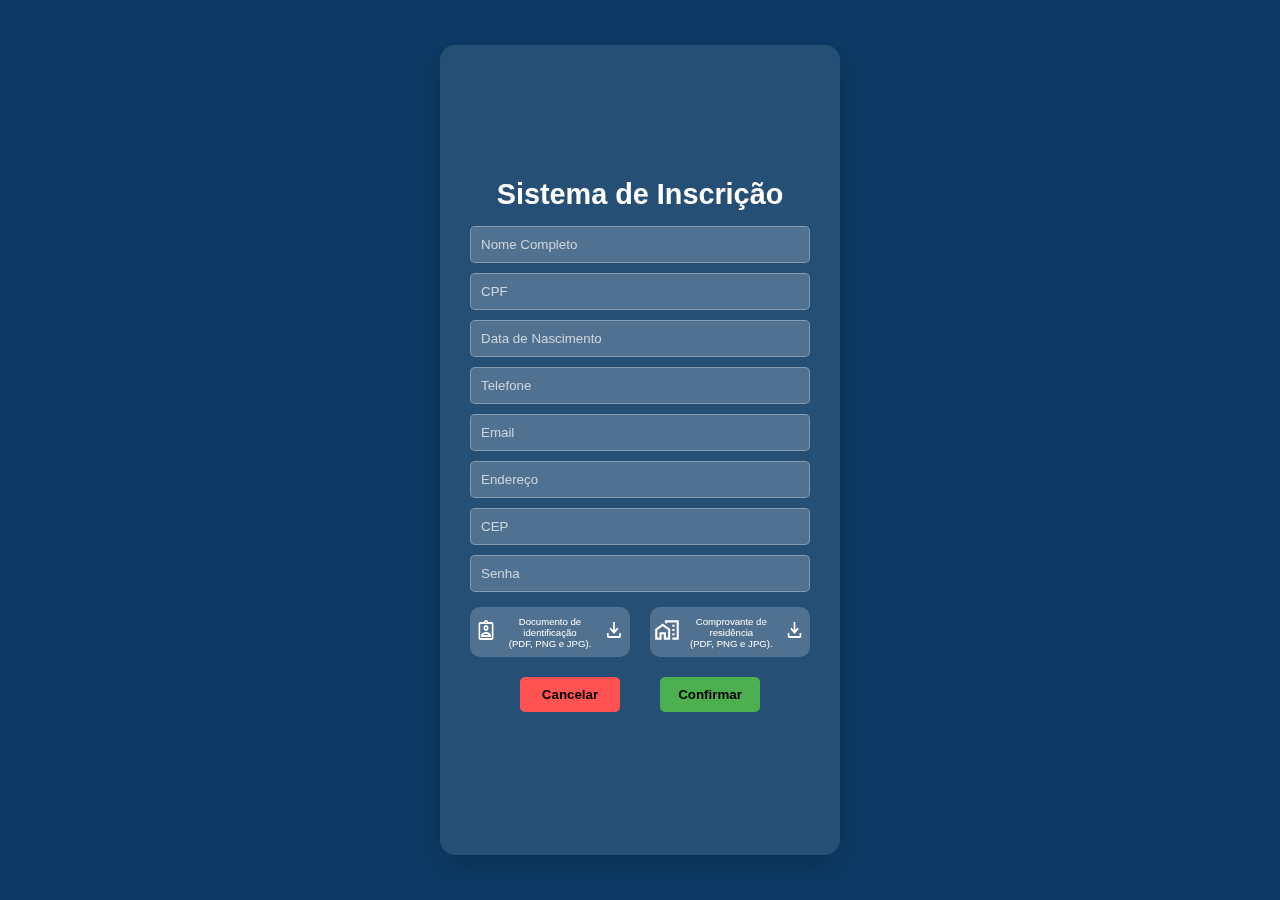
<file: index.html>
<!DOCTYPE html>
<html lang="pt-br">
<head>
    <meta charset="UTF-8"/>
    <meta http-equiv="X-UA-Compatible" content="IE=edge"/>
    <meta name="viewport" content="width=device-width, initial-scale=1.0"/>
    <link rel="stylesheet" href="style.css"/>
    <link href="login.html" />
    <title>Sistema de Inscrição</title>
</head>

<body>
    <main>
        <form class="card" action="index.html">
            <div class="dados">
                <h1>Sistema de Inscrição</h1>
                <div class="inserir"> 
                    <input type="text" placeholder="Nome Completo" name="name" required/>
                    <input type="text" placeholder="CPF" name="cpf" pattern="[0-9]{11}" maxlength="11" required/>
                    <input type="text" placeholder="Data de Nascimento" name="data" maxlength="10" required/>
                    <input type="tel" placeholder="Telefone" name="telefone" minlength="9"
                    maxlength="13" required/>
                    <input type="email" placeholder="Email" name="email" required/>
                    <input type="text" placeholder="Endereço" name="endereco" required/>
                    <input type="text" placeholder="CEP" name="cep" required/>
                    <input type="password" placeholder="Senha" name="senha" minlength="8" required/>
                </div> 
                <div class="anexar">
                    <div class="identidade-doc">
                        <label for='envio-arquivo'>
                            <img src="imagens/doc.svg" alt="identidade">
                            Documento de identificação<br>(PDF, PNG e JPG).
                            <img src="imagens/file.svg" alt="enviar arquivo">
                        </label>
                        <input id='envio-arquivo' type='file' placeholder="identidade" name="identidade" accept=".pdf, .png, .jpg" required/>
                    </div>
                    <div class="comprovante-res">   
                        <label for='envio-arquivo'>
                            <img src="imagens/res.svg" alt="comprovante de residencia"> 
                            Comprovante de residência<br>(PDF, PNG e JPG).
                            <img src="imagens/file.svg" alt="enviar arquivo">
                        </label>
                        <input id='envio-arquivo' type='file' placeholder="Comprovante" name="comprovante" accept=".pdf, .png, .jpg" required/>
                    </div>
                    <br>
                    <br>
                </div>
                <div class="botoes">
                    <a href="login.html"><button class="botao-red" type="button">Cancelar</button></a>
                    <button class="botao-green" type="submit">Confirmar</button>
                </div>  
            </div>
        </form>
    </main>
</body>
</html>
</file>
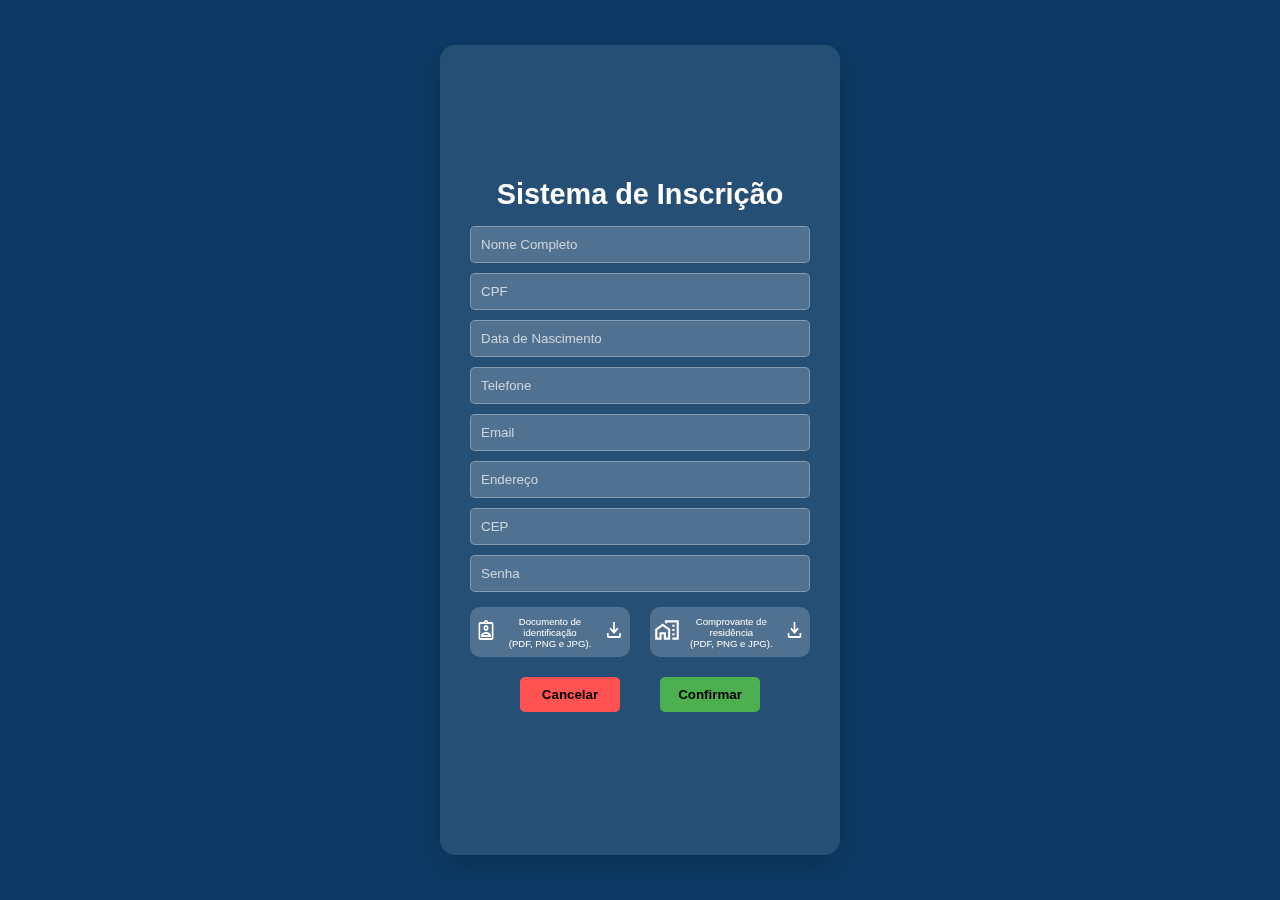
<file: cadastro.html>
<!DOCTYPE html>
<html lang="pt-br">
<head>
    <meta charset="UTF-8"/>
    <meta http-equiv="X-UA-Compatible" content="IE=edge"/>
    <meta name="viewport" content="width=device-width, initial-scale=1.0"/>
    <link rel="stylesheet" href="style.css"/>
    <link href="login.html" />
    <title>Sistema de Inscrição</title>
</head>

<body>
    <main>
        <form class="card" action="cadastro.html">
            <div class="dados">
                <h1>Sistema de Inscrição</h1>
                <div class="inserir"> 
                    <input type="text" placeholder="Nome Completo" name="name" required/>
                    <input type="text" placeholder="CPF" name="cpf" pattern="[0-9]{11}" maxlength="11" required/>
                    <input type="text" placeholder="Data de Nascimento" name="data" maxlength="10" required/>
                    <input type="tel" placeholder="Telefone" name="telefone" minlength="9"
                    maxlength="13" required/>
                    <input type="email" placeholder="Email" name="email" required/>
                    <input type="text" placeholder="Endereço" name="endereco" required/>
                    <input type="text" placeholder="CEP" name="cep" required/>
                    <input type="password" placeholder="Senha" name="senha" minlength="8" required/>
                </div> 
                <div class="anexar">
                    <div class="identidade-doc">
                        <label for='envio-arquivo'>
                            <img src="imagens/doc.svg" alt="identidade">
                            Documento de identificação<br>(PDF, PNG e JPG).
                            <img src="imagens/file.svg" alt="enviar arquivo">
                        </label>
                        <input id='envio-arquivo' type='file' placeholder="identidade" name="identidade" accept=".pdf, .png, .jpg" required/>
                    </div>
                    <div class="comprovante-res">   
                        <label for='envio-arquivo'>
                            <img src="imagens/res.svg" alt="comprovante de residencia"> 
                            Comprovante de residência<br>(PDF, PNG e JPG).
                            <img src="imagens/file.svg" alt="enviar arquivo">
                        </label>
                        <input id='envio-arquivo' type='file' placeholder="Comprovante" name="comprovante" accept=".pdf, .png, .jpg" required/>
                    </div>
                    <br>
                    <br>
                </div>
                <div class="botoes">
                    <a href="login.html"><button class="botao-red" type="button">Cancelar</button></a>
                    <button class="botao-green" type="submit">Confirmar</button>
                </div>  
            </div>
        </form>
    </main>
</body>
</html>
</file>
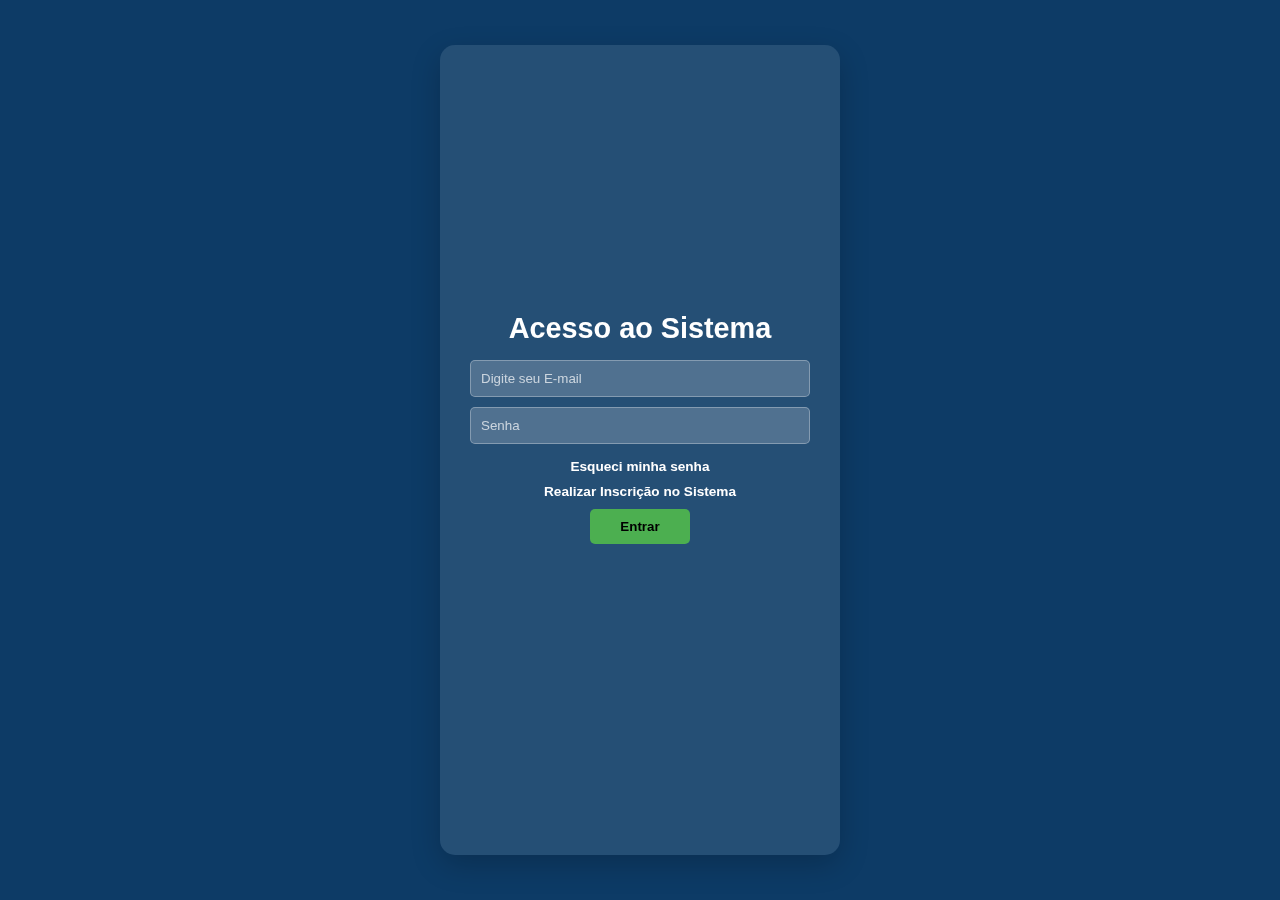
<file: login.html>
<!DOCTYPE html>
<html lang="en">
<head>
    <meta charset="UTF-8"/>
        <meta http-equiv="X-UA-Compatible" content="IE=edge"/>
        <meta name="viewport" content="width=device-width, initial-scale=1.0"/>
        <link rel="stylesheet" href="style.css"/>
    <title>Sistema de Inscrição</title>
</head>

<body>
    <main>
        <form>
            <div class="card">
                <div class="dados">
                    <h1>Acesso ao Sistema</h1>
                    <div class="inserir"> 
                        <input type="email" placeholder="Digite seu E-mail" name="email"/>
                        <input type="password" placeholder="Senha" name="senha" minlength="8" maxlength="15"/>
                        <div class="acesso">
                            <a href="" class="texto">Esqueci minha senha</a>
                            <a href="index.html" class="texto">Realizar Inscrição no Sistema</a>
                            <a href=""><button class="botao-green" type="button">Entrar</button></a>
                        </div>
                    </div>
                </div>
            </div>
        </form>
    </main>
</body>
</html>
</file>
<file: style.css>
* {
    box-sizing: border-box;
    margin: 0;
    padding: 0;
}

body {
    font-family: 'Roboto', sans-serif;
    background-color: #0d3b66;
    display: flex;
    justify-content: center;
    align-items: center;
    height: 100vh;
}

h1 {
    color: white;
    font-size: 1.8em;
    text-align: center;
    margin-bottom: 10px;
}

main {
    display: flex;
    justify-content: center;
    height: 90%;
}


form{
    display: flex;
    justify-content: center;
}

.card {
    background: rgba(255, 255, 255, 0.1);
    border-radius: 15px;
    padding: 10px 30px;
    box-shadow: 0 10px 30px rgba(0, 0, 0, 0.2);
    backdrop-filter: blur(15px);
    display: flex;
    align-items: center;
    width: 100%;
    max-width: 400px;
}

.dados {
    width: 100%;
}

input {
    width: 100%;
    padding: 10px;
    margin: 5px 0;
    border-radius: 5px;
    border: 1px solid rgba(255, 255, 255, 0.3);
    background-color: rgba(255, 255, 255, 0.2);
    color: #fff;
}

input::placeholder {
    color: rgba(255, 255, 255, 0.7);
}

.anexar {
    display: flex;
    justify-content: space-around;
    width: 100%;
    justify-content: center;
}

label {
    display: flex;
    text-align: center;
    align-items: center;
    justify-content: center;
    flex-direction: row;
    width: 160px;
    height: 50px;
    padding: 5px;
    margin: 10px;
    background-color: rgba(255, 255, 255, 0.2);
    color: white;
    font-size: 0.60rem;
    border-radius: 10px;
    cursor: pointer;
}

label img {
    width: 24px;
    height: 24px;
    margin-bottom: 5px;
}

input[type='file'] {
    display: none;
}

.botoes {
    display: flex;
    justify-content: center;
    width: 100%;
    gap: 40px;
    margin: 10px 0;
}

button {
    width: 100px;
    padding: 10px;
    border-radius: 5px;
    border: none;
    font-weight: bold;
    cursor: pointer;
    transition: background 0.3s;
}

button.botao-red {
    background-color: #ff5252;
}

button.botao-red:hover {
    background-color: #ff7979;
}

button.botao-green {
    background-color: #4caf50;
}

button.botao-green:hover {
    background-color: #81c784;
}

/*login*/

a{
    text-decoration: none;
    font-weight: 900;
    font-size: 0.85em;
}

.acesso{
    display: flex;
    flex-direction: column;
    align-items: center;
    text-align: center;
    height: 120px;
    position: relative;
    margin: 10px;
}

.texto{
    color: white;
    margin-bottom: 10px;
}

@media (max-width: 1024px) {

    main{
        height: 80%;
    }

    .card {
        width: 100%;
        max-width: 400px;
        padding: 0px 20px;
        margin: 5px;
    }

    .botoes {
        display: flex;
        justify-content: center;
        gap: 20px;  
    }

    button {
        font-size: 0.9rem;
        text-align: center;
    }

    label {
        width: 140px;
        height: 40px;
        font-size: 0.55rem;
    }
}

@media (min-width: 768px) and (max-width: 1023px) {
    main{
        height: auto;
    }

    h1 {
        font-size: 1.4em;
    }
    
    .card {
        width: 100%;
        max-width: 400px;
        padding: 10px 20px;
        margin: 5px;
    }

    .botoes {
        gap: 20px;
    }

    button {
        width: 80px;
        font-size: 0.8rem;
    }

    label {
        width: 120px;
        height: 35px;
        font-size: 0.5rem;
    }
}


@media (max-width: 425px) {
    main{
        height: auto;
    }
    h1 {
        font-size: 1.2em;
    }

    .card {
        padding: 10px;
        max-width: 90%;
    }

    .botoes {
        gap: 30px;
    }

    button {
        width: 70px;
        font-size: 0.7rem;
    }

    label {
        width: 120px;
        height: 35px;
        font-size: 0.45rem;
        margin: 10px;
        gap: 5px;
    }

    label img {
        width: 16px;
        height: 16px;
        margin-bottom: 5px;
    }
}
</file>
